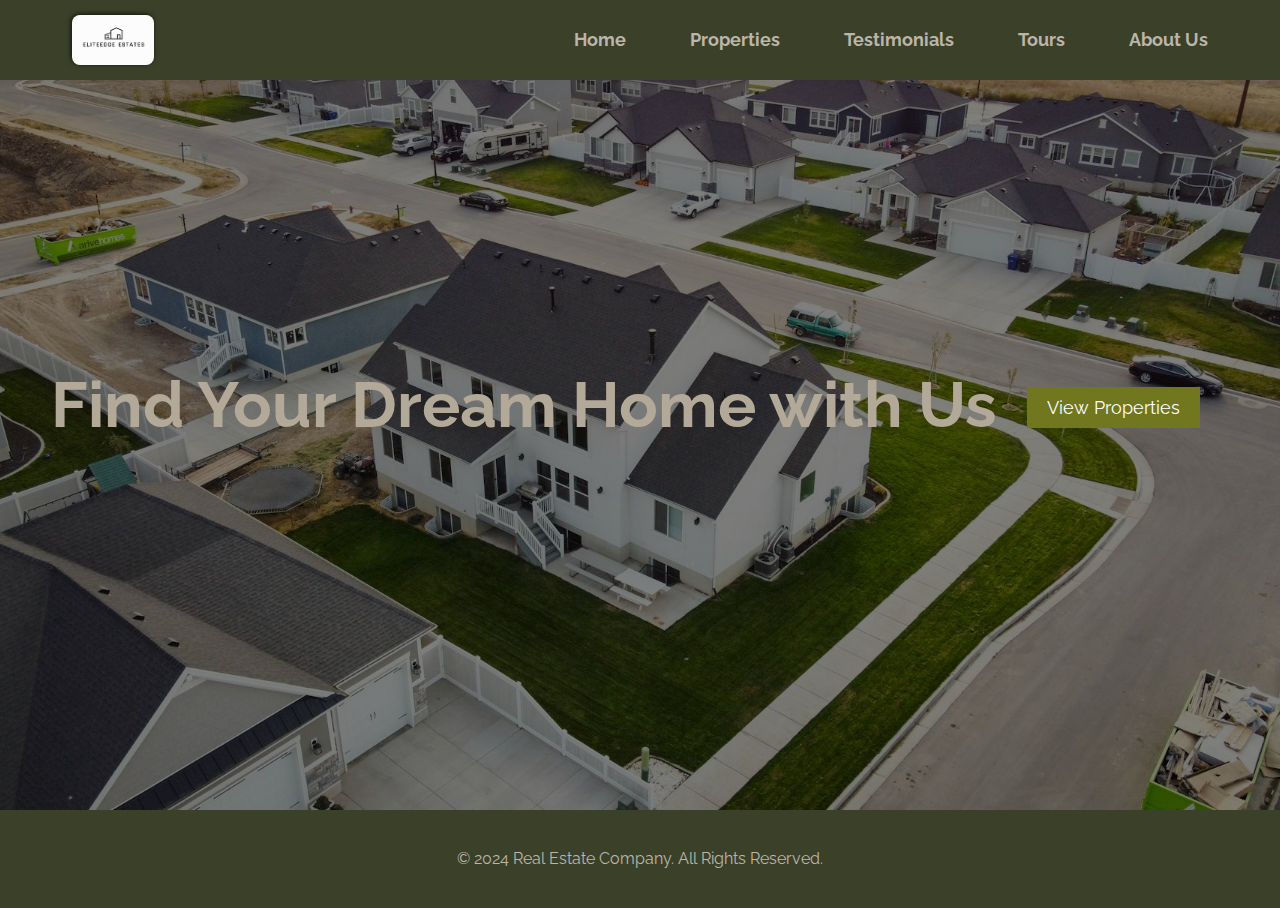
<file: index.html>
<!DOCTYPE html>
<html lang="en">
<head>
    <meta charset="UTF-8">
    <meta name="viewport" content="width=device-width, initial-scale=1.0">
    <link rel="preconnect" href="https://fonts.googleapis.com">
<link rel="preconnect" href="https://fonts.gstatic.com" crossorigin>
<link href="https://fonts.googleapis.com/css2?family=Raleway:ital,wght@0,100..900;1,100..900&display=swap" rel="stylesheet">
<link rel="stylesheet" href="style.css">
    <title>EliteEdge Estates</title>
</head>
<body>
    
  <!-- Navigation -->
  
  <nav>
    <ul>
         <!-- Logo-->
      <li style="float: left; margin-right: auto;">
        <a href="#">
          <img src="/images/logo.png" alt="Company Logo" class="nav-logo">
        </a>
      </li>
      <li><a href="index.html">Home</a></li>
      <li><a href="gallery.html">Properties</a></li>
      <li><a href="audio.html">Testimonials</a></li>
      <li><a href="video.html">Tours</a></li>
      <li><a href="about.html">About Us</a></li>
    </ul>
  </nav>

  <!-- Hero Section -->
  <section id="hero">
    <h1>Find Your Dream Home with Us</h1>
    <div class="cta">
        <a href="gallery.html">
      <button style="font-family:'Raleway', sans-serif;">View Properties</button>
        </a>
    </div>
  </section>

  
  <!-- Footer -->
  <footer>
    <p>&copy; 2024 Real Estate Company. All Rights Reserved.</p>
  </footer>
</body>
</html>
</file>
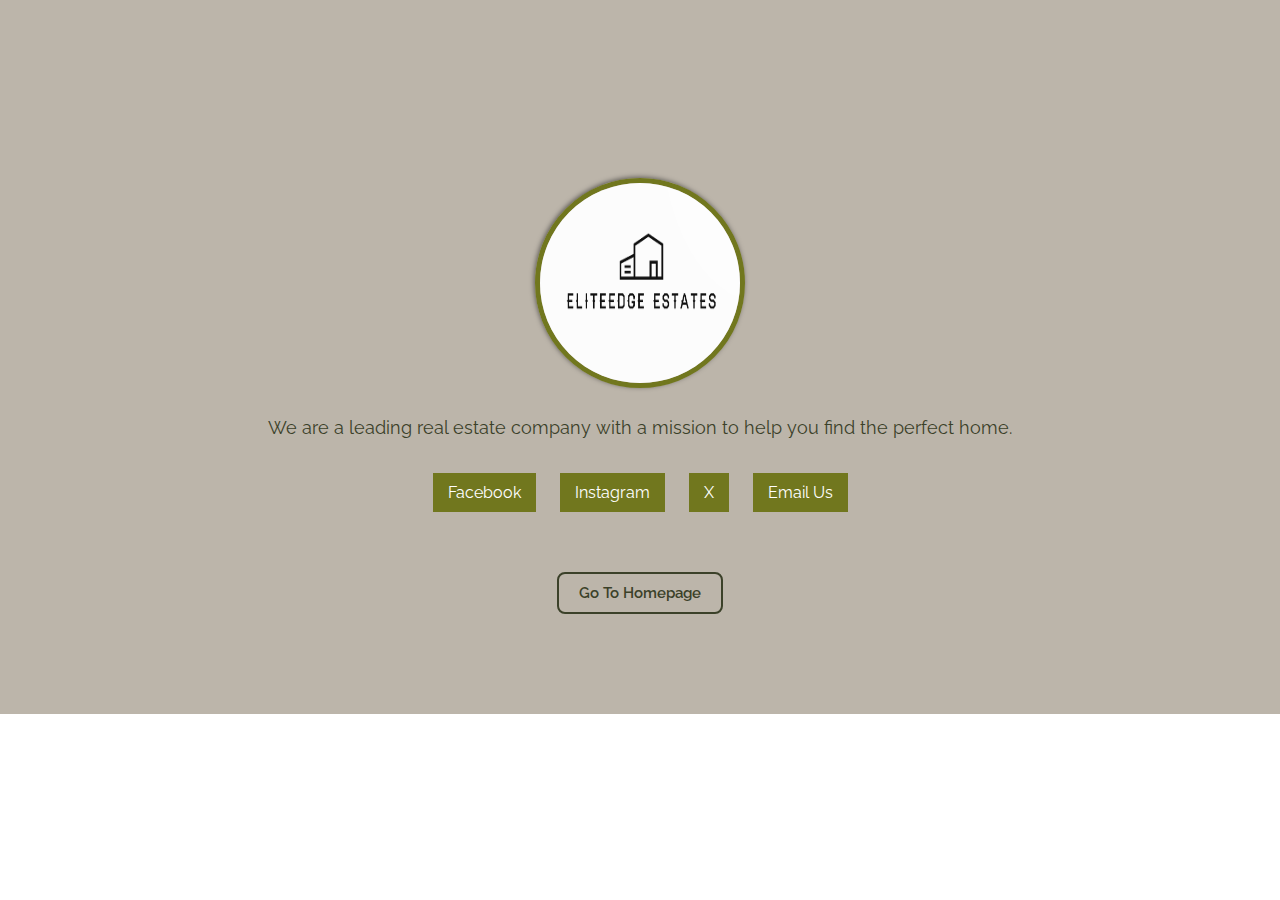
<file: about.html>
<!DOCTYPE html>
<html lang="en">
<head>
    <meta charset="UTF-8">
    <meta name="viewport" content="width=device-width, initial-scale=1.0">
    <link rel="preconnect" href="https://fonts.googleapis.com">
<link rel="preconnect" href="https://fonts.gstatic.com" crossorigin>
<link href="https://fonts.googleapis.com/css2?family=Raleway:ital,wght@0,100..900;1,100..900&display=swap" rel="stylesheet">
<link rel="stylesheet" href="style.css">
    <title>EliteEdge Estates - About</title>
</head>

<body>
    <!-- About Us Section -->
  <section id="about-us">
    <h2>About Us</h2>
    <img src="/images/logo.png" alt="Company Photo">
    <p>We are a leading real estate company with a mission to help you find the perfect home.</p>
    <div class="social-links">
      <button style="font-family:'Raleway', sans-serif;" onclick="window.location.href='https://facebook.com/mickykramps'">Facebook</button>
      <button style="font-family:'Raleway', sans-serif;" onclick="window.location.href='https://instagram.com/introducingmicky_'">Instagram</button>
      <button style="font-family:'Raleway', sans-serif;" onclick="window.location.href='https://x.com/MickyKramps'">X</button>
      <button style="font-family:'Raleway', sans-serif;" onclick="window.location.href='mailto:info@example.com'">Email Us</button>
    </div>

    <div class="hyperlink">
        <a href="index.html">
        <button style="font-family:'Raleway', sans-serif;">Go To Homepage</button>
        </a>
    </div>
  </section>
</body>
</file>
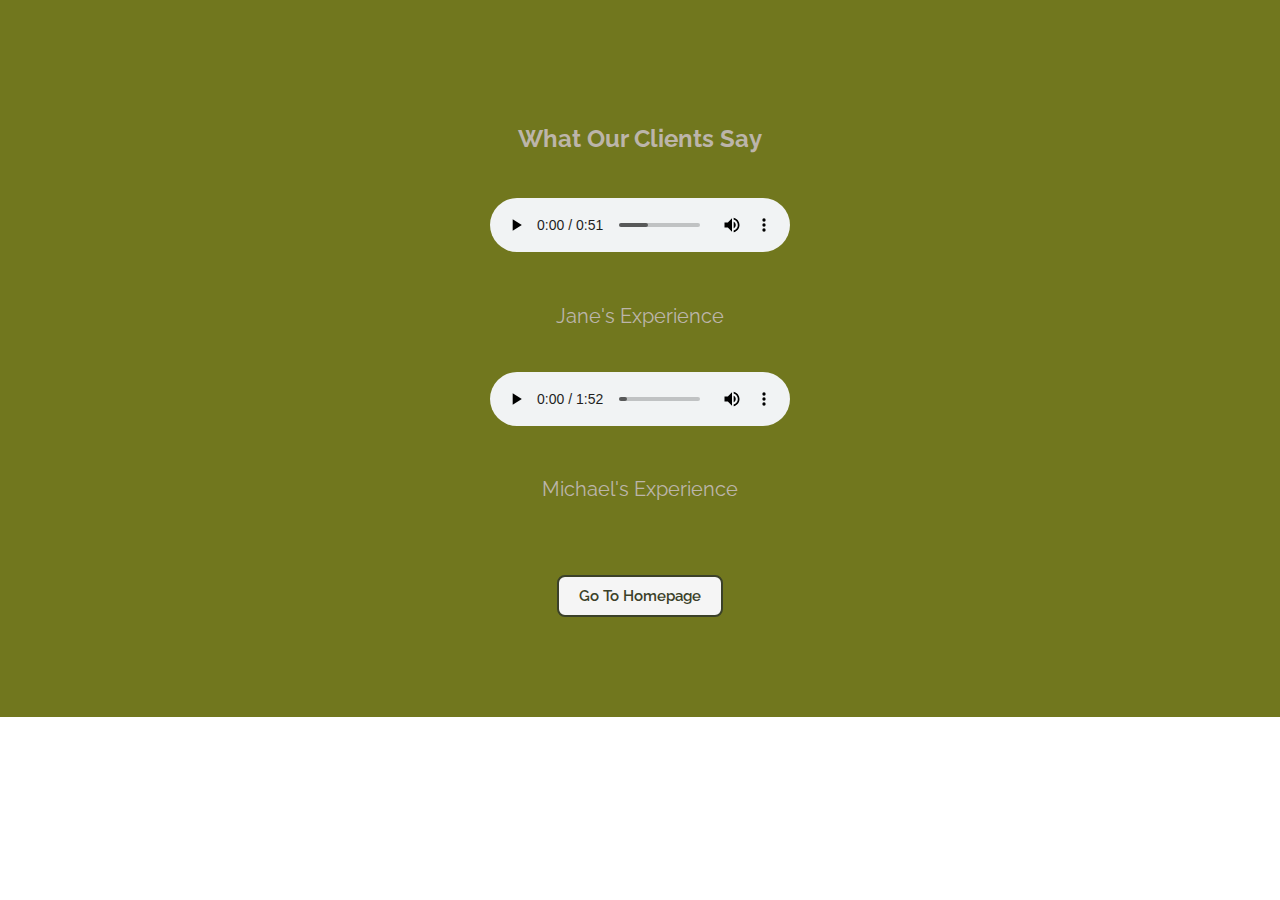
<file: audio.html>
<!DOCTYPE html>
<html lang="en">
<head>
    <meta charset="UTF-8">
    <meta name="viewport" content="width=device-width, initial-scale=1.0">
    <link rel="preconnect" href="https://fonts.googleapis.com">
<link rel="preconnect" href="https://fonts.gstatic.com" crossorigin>
<link href="https://fonts.googleapis.com/css2?family=Raleway:ital,wght@0,100..900;1,100..900&display=swap" rel="stylesheet">
<link rel="stylesheet" href="style.css">
    <title>EliteEdge Estates - Testimonials</title>
<body>
     <!-- Testimonials Section -->
  <section id="testimonials">
    <h2>What Our Clients Say</h2>
    <audio controls>
      <source src="/audio/Jane.mp3" type="audio/mp3">
    </audio>
    <p class="testimonial-caption">Jane's Experience</p>

    <audio controls>
      <source src="/audio/Michael.mp3" type="audio/mp3">
    </audio>
    <p class="testimonial-caption">Michael's Experience</p>

    <div class="hyperlink">
        <a href="index.html">
            <button style="font-family:'Raleway', sans-serif;">Go To Homepage</button>
        </a>
    </div>
  </section> 
</body>    
</head>
</file>
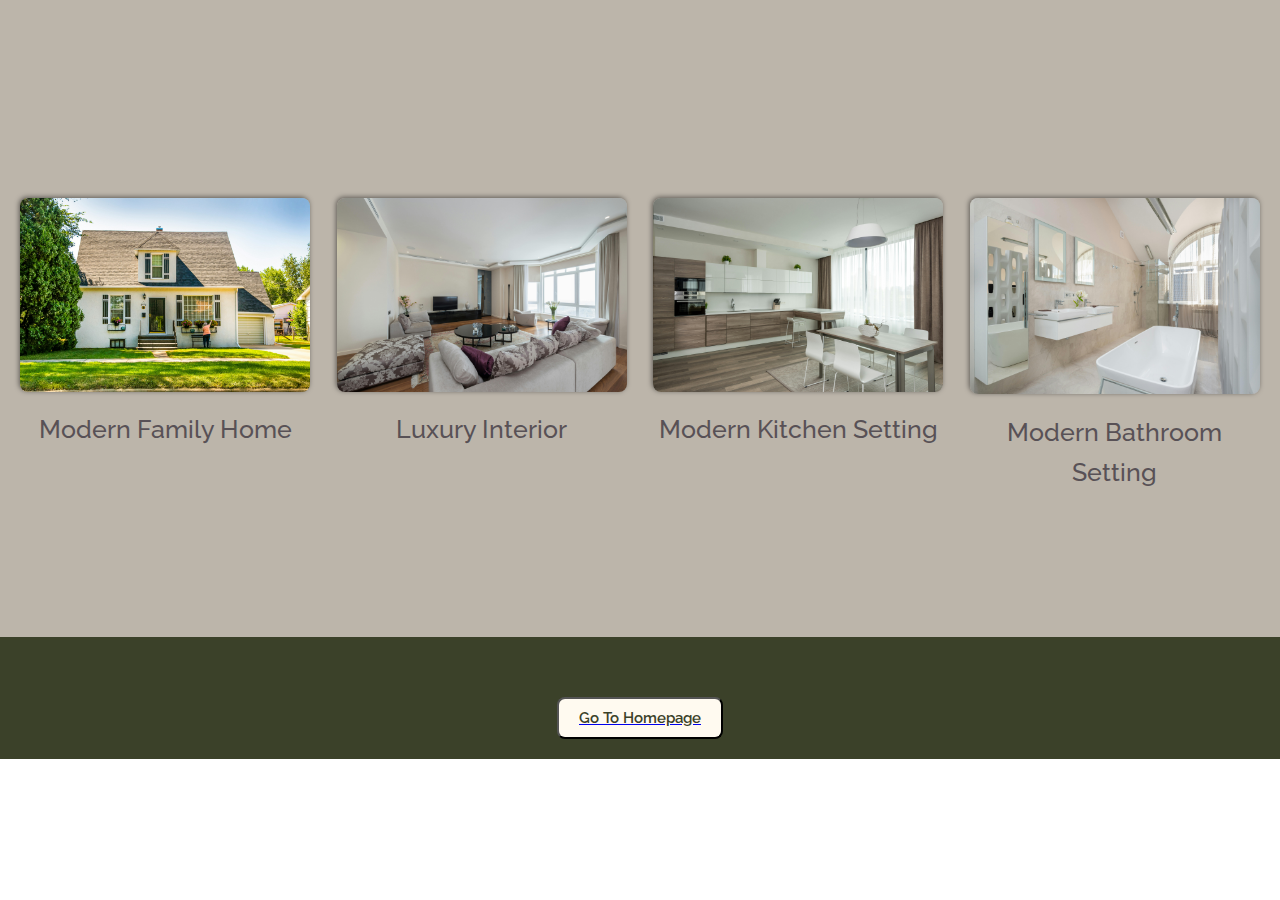
<file: gallery.html>
<!DOCTYPE html>
<html lang="en">
<head>
    <meta charset="UTF-8">
    <meta name="viewport" content="width=device-width, initial-scale=1.0">
    <link rel="preconnect" href="https://fonts.googleapis.com">
<link rel="preconnect" href="https://fonts.gstatic.com" crossorigin>
<link href="https://fonts.googleapis.com/css2?family=Raleway:ital,wght@0,100..900;1,100..900&display=swap" rel="stylesheet">
<link rel="stylesheet" href="style.css">
    <title>EliteEdge Estates - Gallery</title>
</head>

<body>
    
<!-- Gallery Section -->
<section id="gallery">
    <h2>Our Properties</h2>
    <div class="image-container">

        <div class="image-item">
            <div>
                <img src="/images/unit-2.jpg" alt="Property 1">
                <p class="image-caption">Modern Family Home</p>
              </div>
        </div>

        <div class="image-item">
            <div>
                <img src="/images/living.jpg" alt="Property 2">
                <p class="image-caption">Luxury Interior</p>
              </div>
        </div>

        <div class="image-item">
            <div>
                <img src="/images/kitchen.jpg" alt="Property 2">
                <p class="image-caption">Modern Kitchen Setting</p>
              </div>
        </div>

        <div class="image-item">
            <div>
                <img src="/images/bath.jpg" alt="Property 2">
                <p class="image-caption">Modern Bathroom Setting</p>
              </div>
        </div>         
    </div>
    
  </section>

  <footer>
    <div class="hyperlink-2">
        <a href="index.html">
           <button style="font-family:'Raleway', sans-serif;">Go To Homepage</button>
       </a>
      </div>

  </footer>
  
</body>
</file>
<file: style.css>
/* Global styles */
 body {
    margin: 0;
    font-family: 'Raleway', sans-serif;
    line-height: 1.6;
    scroll-behavior: smooth;
  }

  html {
    scroll-behavior: smooth;
  }
  

  h1, h2 {
    font-family: 'Raleway', sans-serif;
    color: #BCB5AA; 
  }

  h3 {
    font-family: 'Raleway', sans-serif;
    color: #3B4129; 
  }

  /* Navigation Bar */
  nav {
    background-color: #3B4129; 
    padding: 15px;
    position: fixed;
    width: 100%;
    top: 0;
    z-index: 1000;
    box-sizing: border-box;
  }

  
.nav-logo{
    height: 50px; 
    width: auto;
    border-radius: 8px;
    background-color: transparent;
    box-shadow: -1px -1px 5px 0px rgba(0,0,0,0.75);
    vertical-align: middle;
}

  nav ul { 
    display: flex;
    align-items: center;
    justify-content: space-between;
    max-width: 1200px; 
    margin: 0 auto;
    padding: 0;
  }

  nav ul li {
    display: inline-block;
    margin: 0 20px;
  }


  nav ul li:first-child {
    margin-right: auto; 
  }

  nav ul li a {
    color: #BCB5AA;
    text-decoration: none;
    font-weight: bold;
    font-size: 18px;
    padding: 8px 12px;
  }

  nav ul li a:hover {
    color: #71771E; 
    background-color: #BCB5AA;
    border-radius: 5px; 
  }

  /* Hero Section */
  #hero {
    background-image: url('/images/back.jpg');
    background-image: linear-gradient(rgba(0, 0, 0, 0.5), rgba(0, 0, 0, 0.5)), url('/images/back.jpg');
    background-size: cover;
    background-position: center;
    height: 90vh;
    display: flex;
    align-items: center;
    justify-content: center;
    position: relative;
    text-align: center;
  }

  #hero h1 {
    font-size: 4rem;
    color: #b3a998; 
  }

  #hero .cta {
    margin-top:5px;
    padding: 30px;
  }

  #hero .cta button {
    background-color: #71771E; 
    border: none;
    color: white;
    padding: 10px 20px;
    cursor: pointer;
    font-size: 18px;
  }

  #hero .cta button:hover {
    background-color: #BCB5AA; 
    color: #71771E;
  }

  /* Gallery Section */
  #gallery {
    background-color: #BCB5AA; 
    padding: 100px 0;
  }

  .image-container {
    display: flex;
    flex-wrap: wrap;
    align-items: flex-start;
    justify-content: space-between; 
    padding: 20px;
    gap: 20px; 
    
  }

  .image-item {
    flex: 1 1 calc(25% - 20px); 
    max-width: calc(25% - 20px);
    box-sizing: border-box;
    text-align: center;
  }
  
  .image-item img {
    width: 100%;
    border-radius: 8px; 
    box-shadow: -1px -1px 5px 0px rgba(0, 0, 0, 0.50);
  }
  
  .image-item p { 
    margin-top: 10px;
    color: #585156; 
    font-size: 25px;
    font-weight: 500;
  }  

  .image-container img {
    width: 100%;
  }

  .image-caption {
    text-align: center;
    color: #3B4129; 
    font-size: 16px;
  }
  
 
  #gallery .hyperlink {
    display: flex;
    justify-content: center ;
   
  }
  
  

  footer .hyperlink-2 button{
    margin-left: 44%;
    background-color: floralwhite;
    color: #3B4129;
    font-size: 15px;
    font-weight: 600;
    margin-top: 40px;  
    border-radius: 8px;
    padding: 10px 20px;
    cursor: pointer;
    display: block;
    margin-left: auto;
    margin-right: auto;
  }

   
  footer .hyperlink-2 button:hover {
    background-color: floralwhite; 
    color: #3B4129;
  }


  .hyperlink-2 {
    display: grid;              
    place-items: center;         
    width: 100%;                
    padding: 0;
    margin: 0;
  }
  
  


  /* Testimonials Section (with Audios) */
  #testimonials {
    background-color: #71771E; 
    padding: 100px 0;
    text-align: center;
  }

  audio {
    margin: 20px;
  }

  .testimonial-caption {
    color: #BCB5AA; 
    font-size: 20px;
  }

  /* Property Tour Section (with Videos) */
  #videos {
    background-color: #3B4129; 
    padding: 100px 0;
    text-align: center;
  }

  .video-container {
    display: flex;
    justify-content: center;
    gap: 50px;
    
  }

  .video-caption {
    color: #BCB5AA;
  }

  /* About Us Section */
  #about-us {
    background-color: #BCB5AA; 
    padding: 100px 0;
    text-align: center;
  }

  #about-us img {
    width: 200px;
    height: 200px;
    border-radius: 50%;
    border: 5px solid #71771E; 
    box-shadow: -1px -1px 5px 0px rgba(0, 0, 0, 0.50);
  }

  #about-us p {
    color: #3B4129; 
    font-size: 18px;
  }

  /* Social Media Links */
  .social-links {
    margin-top: 20px;
  }

  .social-links button {
    background-color: #71771E; 
    border: none;
    color: white;
    padding: 10px 15px;
    margin: 10px;
    cursor: pointer;
    font-size: 16px;
  }

  .social-links button:hover {
    background-color: #BCB5AA; 
    color: #71771E;
    font-weight: 600;
  }

  /* Footer */
  footer {
    background-color: #3B4129; 
    padding: 20px;
    color: #BCB5AA; 
    text-align: center;
  }

  .hyperlink button{
    background-color: #71771E; 
    border: 2px solid #3B4129;
    border-radius: 8px;
    color: white;
    padding: 10px 20px;
    cursor: pointer;
    font-size: 12px;
  }

  #testimonials .hyperlink button{
    background-color: whitesmoke;
    color: #3B4129;
    font-size: 15px;
    font-weight: 600;
    margin-top: 50px;
  }

  #videos .hyperlink button{
    background-color: #BCB5AA;
    color: #3B4129;
    font-size: 15px;
    font-weight: 600;
    margin-top: 50px;
  }
  
  
  #videos .hyperlink button:hover {
    background-color: #71771E; 
    color: #BCB5AA;
  }
 
  
  #about-us .hyperlink button{
    background-color: #BCB5AA;
    color: #3B4129;
    font-size: 15px;
    font-weight: 600;
    margin-top: 50px;
  }

  #about-us .hyperlink button:hover {
    background-color: #3B4129; 
    color: #BCB5AA;
  }

  
  #testimonials .hyperlink button:hover {
    background-color: #3B4129; 
    color: floralwhite;
  }

  

  @media screen and (max-width: 1024px) {
    #hero h1 {
      font-size: 3rem;
    }
  
    .image-item {
      flex: 1 1 calc(33.333% - 20px);
      max-width: calc(33.333% - 20px);
    }
  
    .video-container {
      flex-direction: column;
      align-items: center;
    }
  
    .video-container div {
      margin-bottom: 30px;
    }
  }


  
/* Responsive styles */
    @media screen and (min-width: 1025px) {
     #gallery .hyperlink {
       justify-content: flex-end;
       padding-right: 5%;
    }
  }
  
  @media screen and (max-width: 768px) {
    nav {
        
        padding: 10px;
      }

    nav ul {
      flex-direction: column;
      align-items: center;
    }
  
    nav ul li {
      margin: 10px 0;
    }
  
    nav ul li:first-child {
      margin-right: 0;
      margin-bottom: 20px;
    }
    #hero, #gallery, #testimonials, #videos, #about-us {
        padding-top: 120px;
      }

    #hero h1 {
      font-size: 2.5rem;
    }
  
    .image-item {
      flex: 1 1 calc(50% - 20px);
      max-width: calc(50% - 20px);
    }
  
    #gallery .hyperlink button,
    #testimonials .hyperlink button,
    #videos .hyperlink button,
    #about-us .hyperlink button {
      margin-left: 0;
    }
    
    .hyperlink-2 {
      margin-left: 0 !important;   
      margin-right: 0 !important;            /* Remove any margin-left that could push it off-center */
      place-items: center;
    }
  
  
    .social-links button {
      margin: 5px;
    }
  }
  
  @media screen and (max-width: 480px) {
    #hero h1 {
      font-size: 2rem;
    }

    #hero, #gallery, #testimonials, #videos, #about-us {
        padding-top: 100px;
    }
    
    .image-item {
      flex: 1 1 100%;
      max-width: 100%;
    }
  
    audio {
      width: 80%;
      margin: 20px 0;
    }
  
    video {
      width: 90%;
    }
  
    #about-us img {
      width: 150px;
      height: 150px;  
    }

    
    .hyperlink-2 {
      margin-left: 0 !important;   
      margin-right: 0 !important;            /* Remove any margin-left that could push it off-center */
      place-items: center;
    }
  }
</file>
